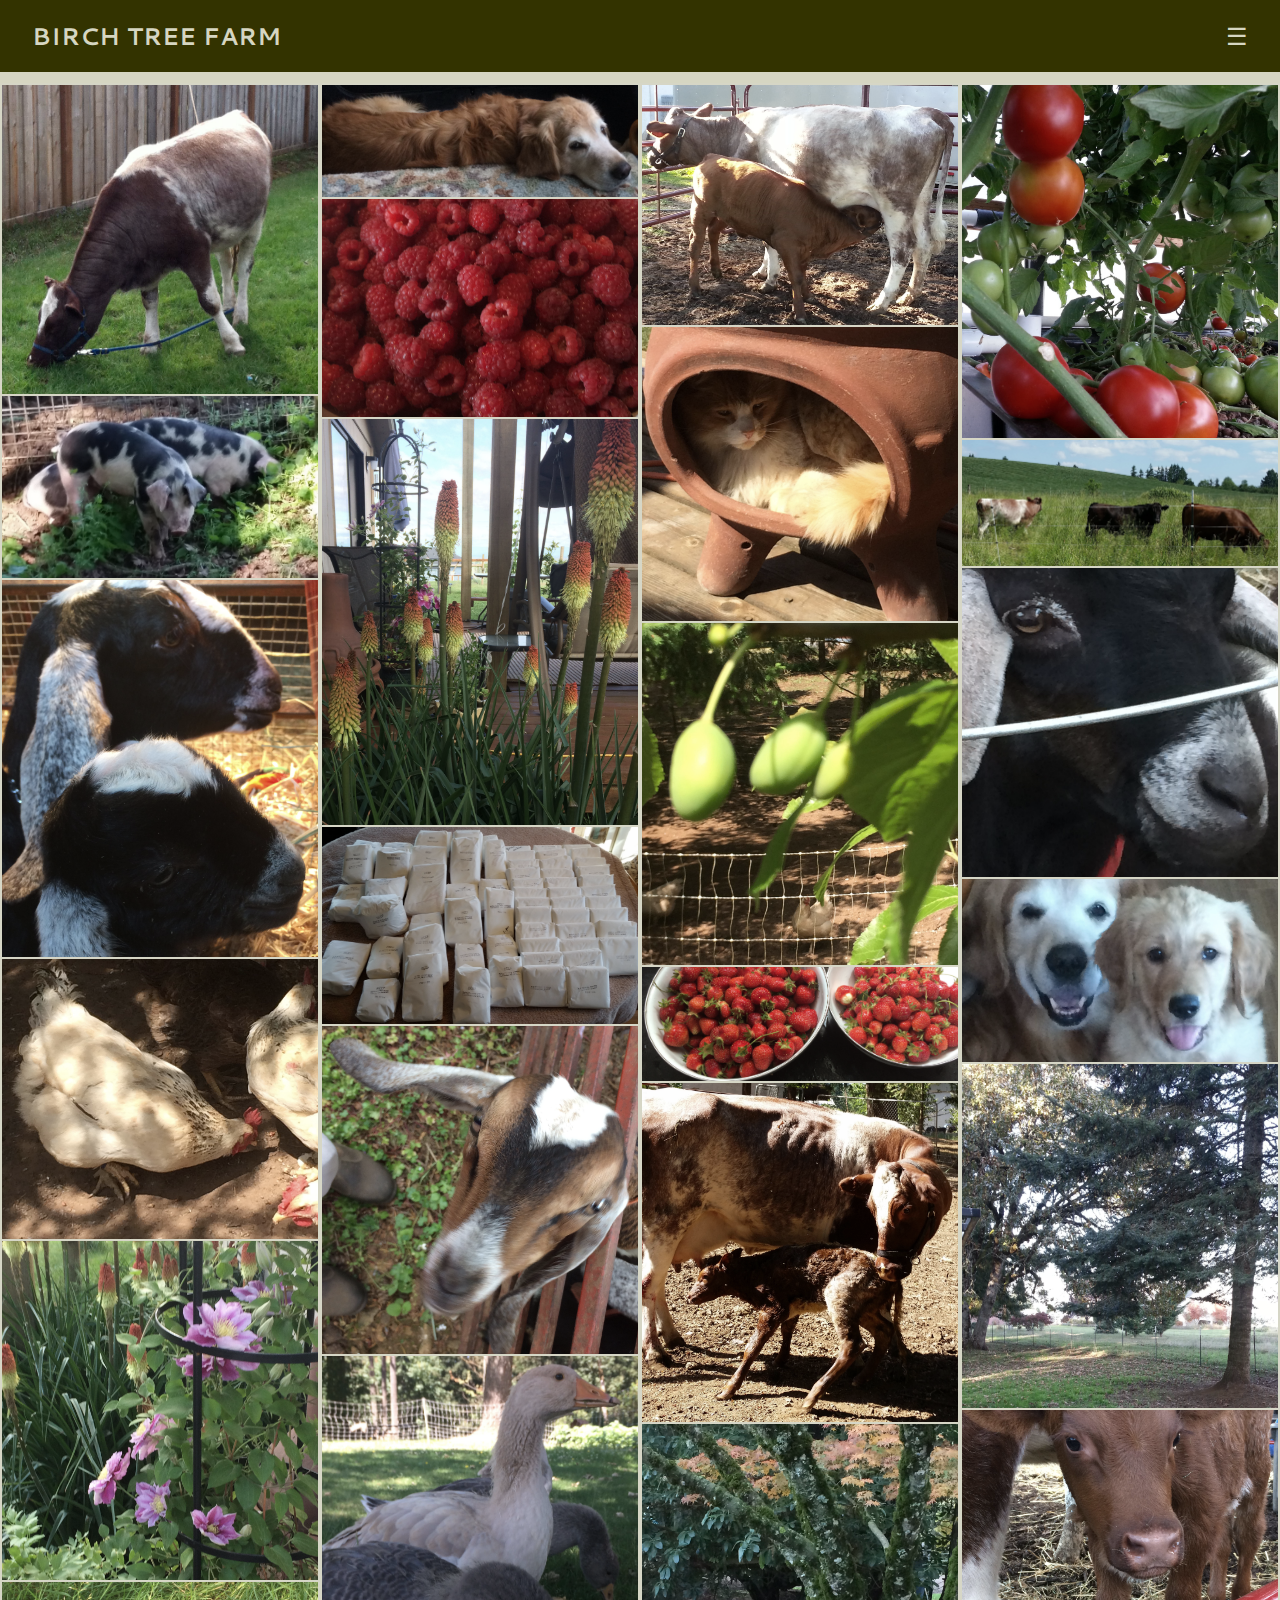
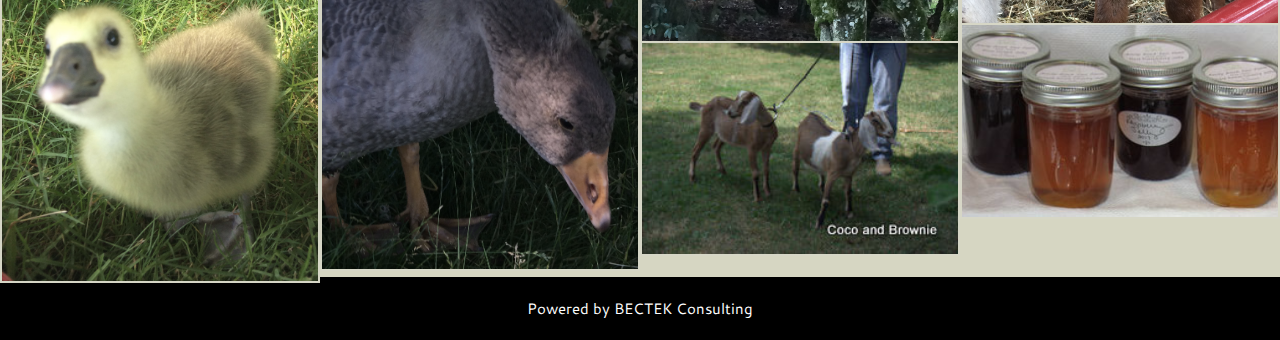
<file: index.html>
<!DOCTYPE html>
  <html lang="en">
    <head>
      <title>Birch Tree Farm</title>
      <meta charset="UTF-8">
      <meta name="viewport" content="width=device-width, initial-scale=1.0, maximum-scale=1.0">
      <meta name="description" content="Farm beef, pork and vegitables">
  <!--    <link rel="stylesheet" href="https://www.w3schools.com/w3css/4/w3.css"> -->
  <!--    <link rel="icon" href="favicon.ico" type="img/x-icon" /> -->    
      <link href="https://fonts.googleapis.com/css?family=Cantarell" rel="stylesheet">
      <link href="index.css" rel="stylesheet" type="text/css" />
      <script src="https://ajax.googleapis.com/ajax/libs/jquery/3.2.1/jquery.min.js"></script>
      <script src="index.js"></script>
    </head>
    <body class=" w3-light-grey ">

    <!-- Sidebar/menu -->
    <nav class=" w3-sidebar w3-bar-block w3-black w3-animate-right w3-top w3-text-light-grey w3-large " id="mySidebar">
      <a href="javascript:void()" onclick="w3_close()" class=" w3-bar-item w3-button w3-center w3-padding-32 ">CLOSE</a> 
      <a href="#" onclick="w3_close()" class=" w3-bar-item w3-button w3-center w3-padding-16 ">PORTFOLIO</a> 
      <a href="#about" onclick="w3_close()" class=" w3-bar-item w3-button w3-center w3-padding-16 ">ABOUT ME</a> 
      <a href="#contact" onclick="w3_close()" class=" w3-bar-item w3-button w3-center w3-padding-16 ">CONTACT</a>
    </nav>

    <!-- Top menu on small screens -->
    <header class=" w3-container w3-top w3-white w3-xlarge w3-padding-16 ">
      <span class=" w3-left w3-padding "><strong>BIRCH TREE FARM</strong></span>
      <a href="javascript:void(0)" class=" w3-right w3-button w3-white " onclick="w3_open()">☰</a>
    </header>

    <!-- Overlay effect when opening sidebar on small screens -->
    <div class=" w3-overlay w3-animate-opacity " onclick="w3_close()" title="close side menu" id="myOverlay"></div>

    <!-- !PAGE CONTENT! -->
    <div class=" w3-main w3-content " style="max-width:1600px;margin-top:83px">

      <main role="main">  
        <!-- Photo grid -->
        <div class="w3-row w3-grayscale-min">
          <div class="w3-quarter">
            <img src="img/2011_Holly_on_lead_rope.jpg" style="width:100%" onclick="onClick(this)" alt="Holly two years old">
            <img src="img/20170618_SpottedPigs.jpg" style="width:100%" onclick="onClick(this)" alt="A batch of our feeder pigs.">
            <img src="img/20170308_OreoAnd1stBoy.jpg" style="width:100%" onclick="onClick(this)" alt="Oreo and her first kid">
            <img src="img/20170530_Chicken.jpg" style="width:100%" onclick="onClick(this)" alt="Our egg layers.">
            <img src="img/20170601_FlowersFromTheDeck.jpg" style="width:100%" onclick="onClick(this)" alt="Climbing Clematis on the deck.">
            <img src="img/20180628_Gosling.jpg" style="width:100%;" onclick="onClick(this)" alt="Young Gosling">
          </div>
    
          <div class="w3-quarter">
            <img src="img/20161018_SamInTheMini2.jpg" style="width:100%" onclick="onClick(this)" alt="Sam in the back of our Mini">
            <img src="img/20170701_Rasberries.jpg" style="width:100%" onclick="onClick(this)" alt="A fresh batch of raspberrys.">
            <img src="img/20170601_SummerOnTheDeck2.jpg" style="width:100%" onclick="onClick(this)" alt="A warm day in the sun.">
            <img src="img/20150223_BeefQuarterPackages.jpg" style="width:100%" onclick="onClick(this)" alt="Wrapped packaged of one beef quarter.">
            <img src="img/20170530_WeanerGoat.jpg" style="width:100%" onclick="onClick(this)" alt="A young goat just weaned.">
            <img src="img/20180628_Geese.jpg" style="width:100%" onclick="onClick(this)" alt="Adult Geese.">
          </div>
    
          <div class="w3-quarter">
            <img src="img/20130520_Lily_and_Holly.jpg" style="width:100%" onclick="onClick(this)" alt="Holly with her calf Lilly">
            <img src="img/20150531_Cat_on_deck.jpg" style="width:100%" onclick="onClick(this)" alt="Our Farm Cat">
            <img src="img/20170515_GreenPlumsAndChicken.jpg" style="width:100%" onclick="onClick(this)" alt="Chickens and a tree full of green plums">
            <img src="img/20170601_FirstStrawberries.jpg" style="width:100%" onclick="onClick(this)" alt="First strawberries of the season.">
            <img src="img/20150717_HollyAndCalfRosebud.jpg" style="width:100%" onclick="onClick(this)" alt="Holly and her new calf, Rosebud">
            <img src="img/20171120_FallLeaves.jpg" style="width:100%" onclick="onClick(this)" alt="Fall leaves.">
            <img src="img/CocoAndBrownie.jpg" style="width:100%" onclick="onClick(this)" alt="Two yearling goats, Coco and Brownie.">
          </div>

          <div class="w3-quarter">
            <img src="img/20140702_AquaponicRipeTomatoes.jpg" style="width:100%" onclick="onClick(this)" alt="Aquaponic Tomatoes">
            <img src="img/20150525_HollyandCowsAtPasture.jpg" style="width:100%" onclick="onClick(this)" alt="Cows grazing in the pasture">
            <img src="img/20170530_Fatty.jpg" style="width:100%" onclick="onClick(this)" alt="Our Billy Goat by the name of Fatty.">
            <img src="img/20170912_SamAndSookie.jpg" style="width:100%" onclick="onClick(this)" alt="Our two Golden Retrievers, Sam and Sookie.">
            <img src="img/20131016_Pasture_edge.jpg" style="width:100%" onclick="onClick(this)" alt="Edge of a pature">
            <img src="img/PunkinTheBeauteous.jpg" style="width:100%" onclick="onClick(this)" alt="Two month old calf, Punkin.">
            <img src="img/Syrups.jpg" style="width:100%" onclick="onClick(this)" alt="Fresh canned syrups.">
          </div>
        </div>

        <!-- Modal for full size images on click-->
        <div id="modal01" class="w3-modal w3-black" style="padding-top:0" onclick="this.style.display='none'">
          <span class="w3-button w3-black w3-xlarge w3-display-topright">×</span>
          <div class="w3-modal-content w3-animate-zoom w3-center w3-transparent w3-padding-64">
            <img id="img01" class="w3-image">
            <p id="caption"></p>
          </div>
        </div>
  
        <div class="w3-black w3-center w3-padding-24">Powered by BECTEK Consulting</div>
      <!-- End page content -->
      </div>
    </main>

    <script>
    </script>
  </body>
</html>
</file>
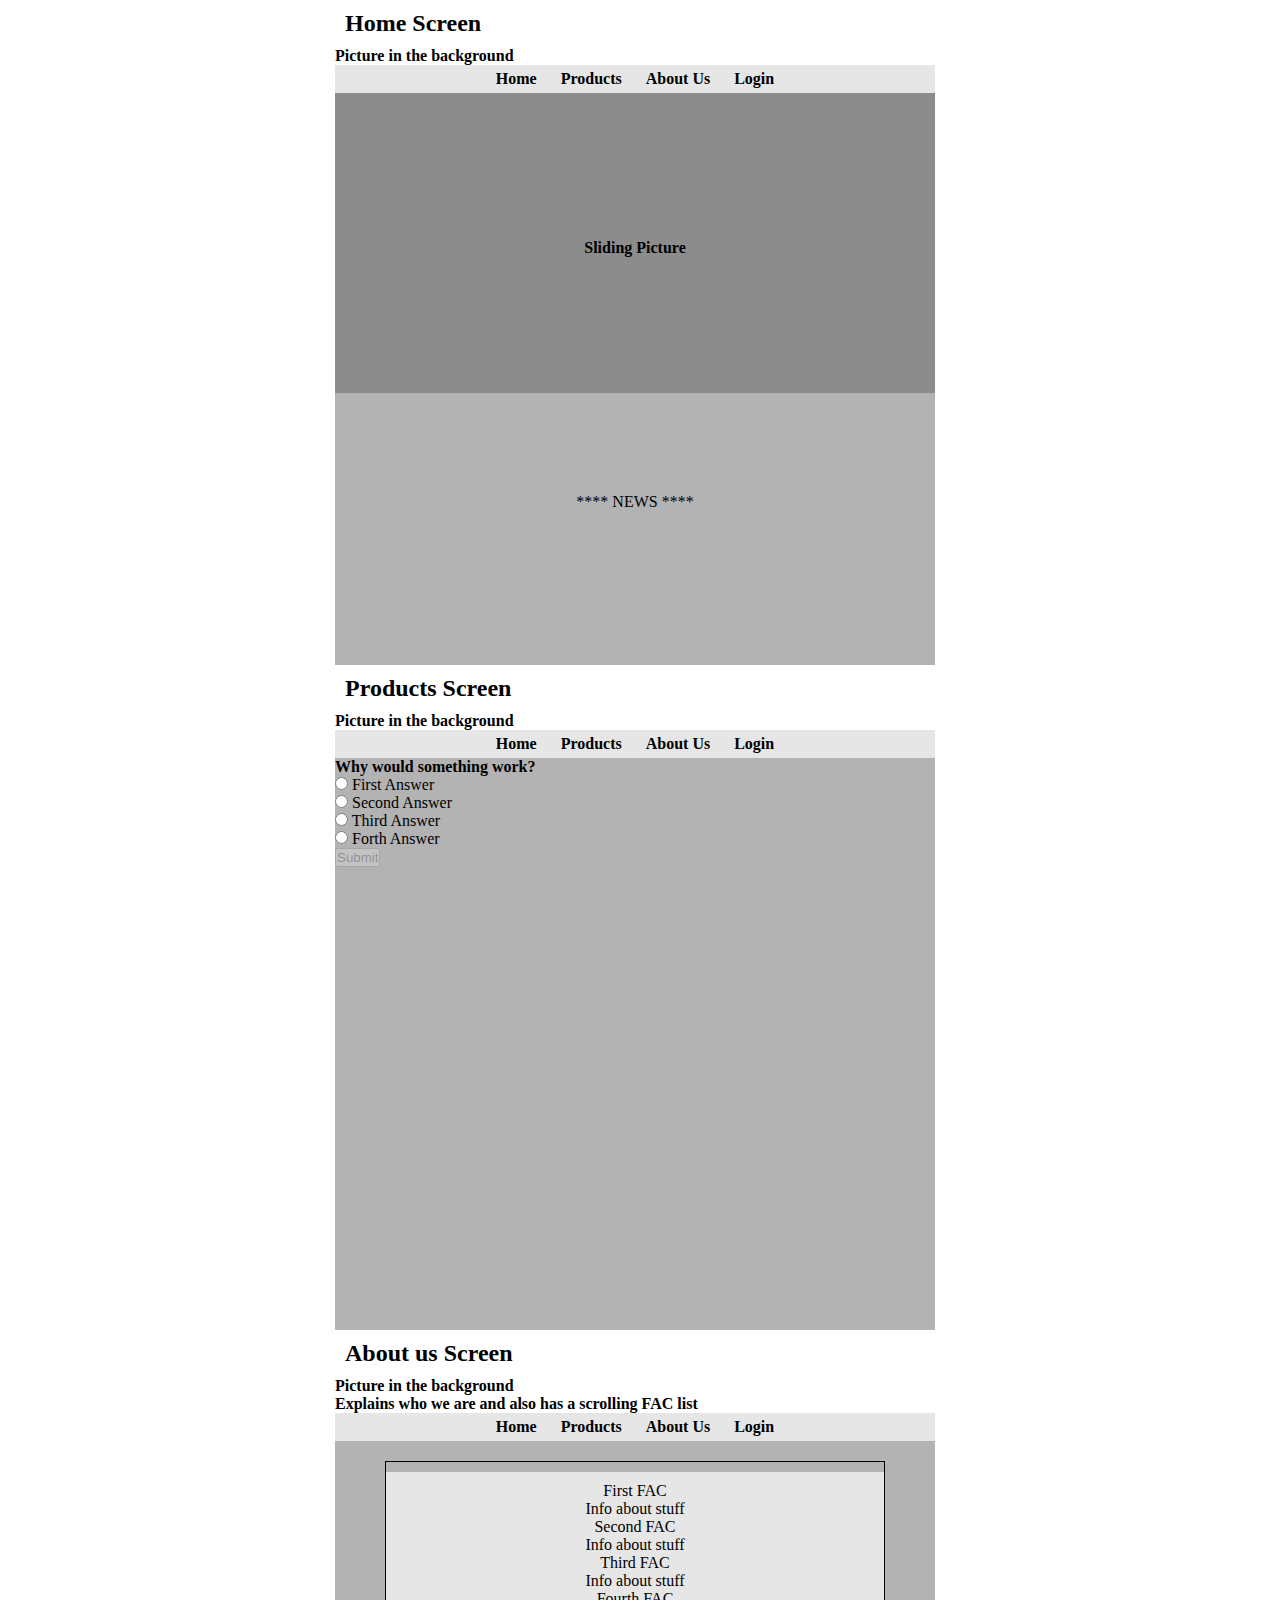
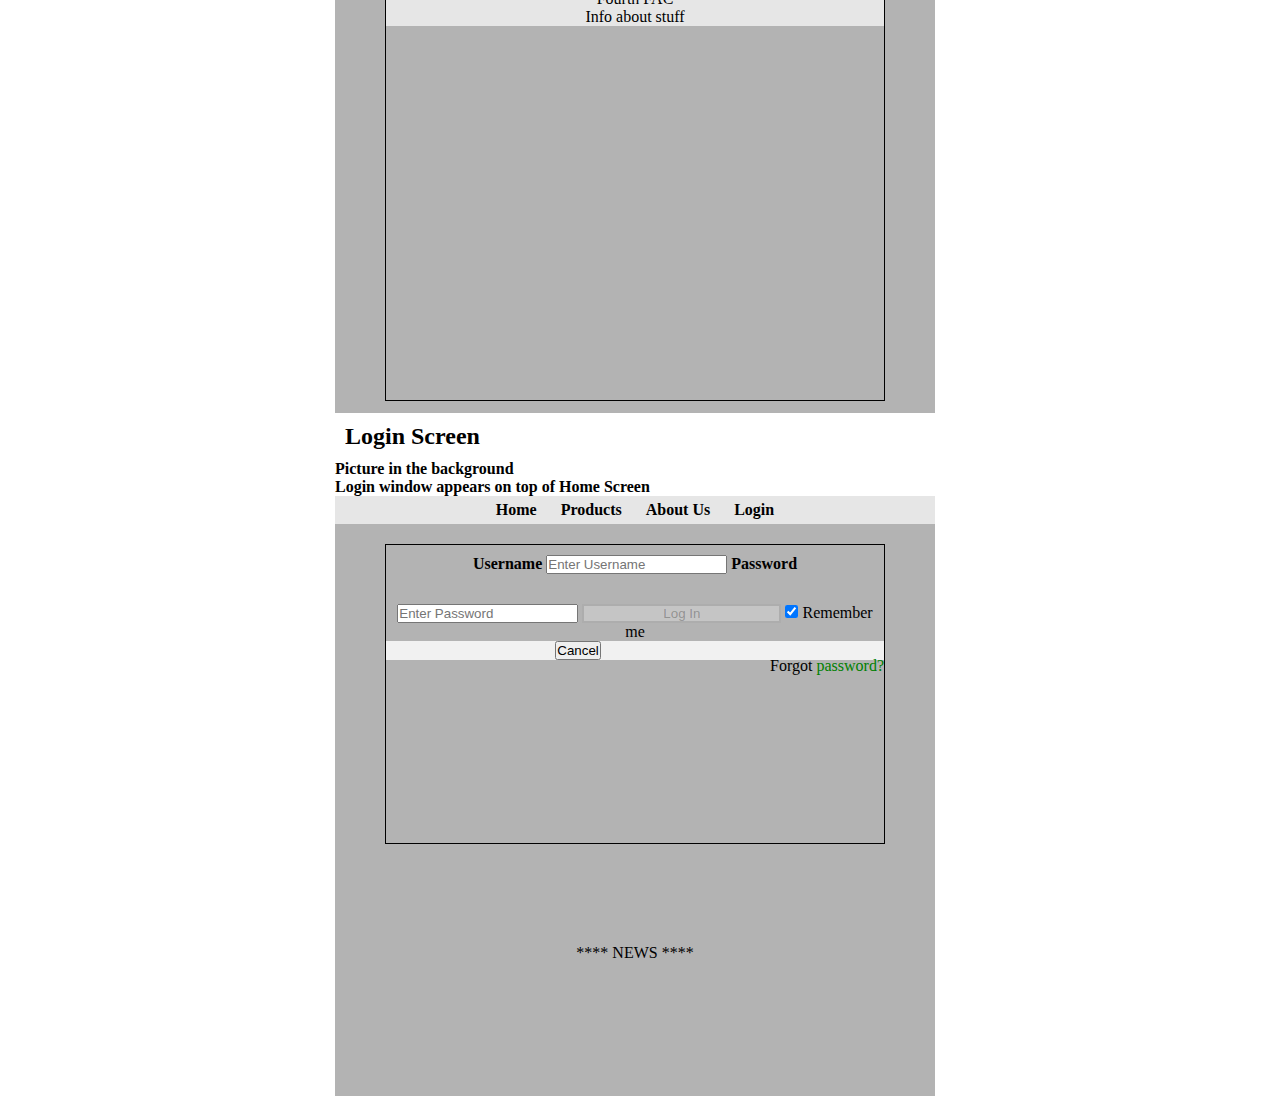
<file: wireframe/index.html>
<!DOCTYPE html>
<html>
  <head>
    <meta charset="utf-8">
    <meta name="viewport" content="width=device-width">
    <title>Quiz Wireframe</title>
    <link href="index.css" rel="stylesheet" type="text/css" />
  </head>
  <body>
  	<header>
    	<h2>Home Screen</h2>
    	<h4>Picture in the background</h4>
		</header>
    <div class="outside">
      <ul class="topline">
        <li class="first"><b>Home</b></li>
        <li class="second"><b>Products</b></li>
        <li class="third"><b>About Us</b></li>
        <li class="fourth"><b>Login</b></li>
      </ul>
      <div class="slideArea">
	      <div class="farmPicture">
    	    <b>Sliding Picture</b><br>      	
    	  </div>
    	</div>
      <div class="headLines">
      	<p>**** NEWS ****</p>
      </div>      
    </div>
    <header>
	    <h2>Products Screen</h2>
	   	<h4>Picture in the background</h4>
	  </header>
    <div class="outside">
      <ul class="topline">
        <li class="first"><b>Home</b></li>
        <li class="second"><b>Products</b></li>
        <li class="third"><b>About Us</b></li>
        <li class="fourth"><b>Login</b></li>
      </ul>
      <div class="questionBox">
        <form action="">
          <p class="questionTitle"><b>Why would something work?</b></p>
          <div class="answerBox">
            <input type="radio" name="answer" value="First Answer"> First Answer<br>
          </div>
          <div class="answerBox">
            <input type="radio" name="answer" value="Second Answer"> Second Answer<br>
          </div>
          <div class="answerBox">
            <input type="radio" name="answer" value="Third Answer"> Third Answer<br>
          </div>
          <div class="answerBox">
            <input type="radio" name="answer" value="Forth Answer"> Forth Answer<br>
          </div>
          <div class="answerBox">
            <input id="quizAnswer" type="submit" value="Submit" disabled>
          </div>
        </form>
      </div>      
    </div>
    <header>
	    <h2>About us Screen</h2>
	   	<h4>Picture in the background</h4>
	    <h4>Explains who we are and also has a scrolling FAC list</h4>
		</header>
    <div class="outside">
      <ul class="topline">
        <li class="first"><b>Home</b></li>
        <li class="second"><b>Products</b></li>
        <li class="third"><b>About Us</b></li>
        <li class="fourth"><b>Login</b></li>
      </ul>
      <div class="facBox">
      	<ul class="facList">
        	<li>First FAC</li><br>
        		<p>Info about stuff</p>
        	<li>Second FAC</li><br>
        		<p>Info about stuff</p>
        	<li>Third FAC</li><br>
        		<p>Info about stuff</p>
        	<li>Fourth FAC</li><br>
        		<p>Info about stuff</p>
      	</ul>
      </div>      
    </div>
    <header>
	    <h2>Login Screen</h2>
	   	<h4>Picture in the background</h4>
	    <h4>Login window appears on top of Home Screen</h4>
		</header>
    <div class="outside">
      <ul class="topline">
        <li class="first"><b>Home</b></li>
        <li class="second"><b>Products</b></li>
        <li class="third"><b>About Us</b></li>
        <li class="fourth"><b>Login</b></li>
      </ul>
      <div class="loginBox">
        <form class="loginArea" action="">
			    <div class="container">
			      <label for="uname"><b>Username</b></label>
			      <input type="text" placeholder="Enter Username" name="uname" required>

			      <label for="psw"><b>Password</b></label>
			      <input type="password" placeholder="Enter Password" name="psw" required>
        
	          <button id="loginButton" type="submit" disabled>Log In</button>
			      <label>
 			      <input type="checkbox" checked="checked" name="remember"> Remember me
			      </label>
			    </div>
			    <div class="container" style="background-color:#f1f1f1">
			      <button type="button" class="cancelbtn">Cancel</button>
			      <span class="psw">Forgot <a href="#">password?</a></span>
			    </div>
        </form>
      </div>      
      <div class="headLines">
      	<p>**** NEWS ****</p>
      </div>      
    </div>
  </body>
</html>
</file>
<file: index.css>
* {
    box-sizing: border-box;
}

*,*:before,*:after{box-sizing:inherit}

html {
	box-sizing:border-box;
	-ms-text-size-adjust:100%;
	-webkit-text-size-adjust:100%;
	overflow-x:hidden
}

header,nav { display:block }

body {
	margin:0;
	font-family: 'Cantarell', sans-serif;
}

html,body {
	font-family: 'Cantarell', sans-serif;
	font-size:15px;
	line-height:1}

a {
	background-color:transparent;
	-webkit-text-decoration-skip:objects;
	color:inherit
}

a:active,a:hover{
	outline-width:0
}

img{
	border-style:solid;
	border-width:2px;
	border-color:#d6d6c2;
	vertical-align:middle;
}

#myOverlay {
	cursor:pointer
}

#mySidebar {
	z-index: 3;
	width: 250px;
	font-weight: bold;
	display: none;
	right: 0;
}
.w3-animate-opacity {
	animation:opac 0.8s
}
@keyframes opac {
	from {
		opacity:0
	} 
	to {
		opacity:1
	}
}
.w3-animate-right {
	position:relative;
	animation:animateright 0.4s
}
@keyframes animateright {
	from {
		right:-300px;
		opacity:0
	} 
	to {
		right:0;
		opacity:1
	}
}

.w3-black {
	color:#fff!important;
	background-color:#000!important
}
.w3-button {
	border:none;
	display:inline-block;
	padding:8px 16px;
	vertical-align:middle;
	overflow:hidden;
	text-decoration:none;
	color:inherit;
	background-color:inherit;
	text-align:center;
	cursor:pointer;
	white-space:nowrap
}
.w3-button {
	-webkit-touch-callout:none;
	-webkit-user-select:none;
	-khtml-user-select:none;
	-moz-user-select:none;
	-ms-user-select:none;
	user-select:none
}
.w3-button:hover {
	color:#000!important;
	background-color:#ccc!important
}
.w3-container:after,.w3-container:before,.w3-row:after,.w3-row:before {
	content:"";
	display:table;
	clear:both
}
.w3-container {
	padding:0.01em 16px
}
.w3-content {
	margin-left:auto;
	margin-right:auto
}
.w3-content {
	max-width:980px
}
.w3-button:disabled {
	cursor:not-allowed;
	opacity:0.3
}
.w3-display-topright {
	position:absolute;
	right:0;
	top:0
}
.w3-grayscale-min {
	filter:grayscale(20%)
}
.w3-image {
	max-width:100%;
	height:auto
}
.w3-center {
	text-align:center!important
}
.w3-left {
	float:left!important
}
.w3-right {
	float:right!important
}
.w3-light-grey {
	color:#000!important;
	background-color:#d6d6c2!important
}
.w3-main, #main {
	transition:margin-left .4s
}
.w3-modal-content {
	margin:auto;background-color:#fff;
	position:relative;padding:0;
	outline:0;width:600px
}
.w3-modal {
	z-index:3;
	display:none;
	padding-top:100px;
	position:fixed;
	left:0;
	top:0;
	width:100%;
	height:100%;
	overflow:auto;
	background-color:rgb(0,0,0);
	background-color:rgba(0,0,0,0.4)
}
.w3-overlay {
	position:fixed;
	display:none;
	width:100%;
	height:100%;
	top:0;left:0;
	right:0;
	bottom:0;
	background-color:rgba(0,0,0,0.5);
	z-index:2
}
.w3-padding {
	padding:8px 16px!important
}

.w3-padding-16 {
	padding-top:16px!important;
	padding-bottom:16px!important
}

.w3-padding-24 {
	padding-top:24px!important;
	padding-bottom:24px!important
}
.w3-padding-32 {
	padding-top:32px!important;
	padding-bottom:32px!important
}
.w3-padding-64 {
	padding-top:64px!important;
	padding-bottom:64px!important
}

.w3-quarter {
	float:left;
	width:100%
}

.w3-quarter img {
	margin-bottom: -6px; 
	cursor: pointer
}

.w3-quarter img:hover { 
	opacity: 0.6; 
	transition: 0.3s
}

.w3-sidebar {
	height:100%;
	width:200px;
	background-color:#fff;
	position:fixed!important;
	z-index:1;overflow:auto
}
.w3-text-light-grey {
	color:#f1f1f1!important
}
.w3-large {
	font-size:18px!important
}
.w3-top {
	position:fixed;
	width:100%;
	z-index:1
}
.w3-top {
	top:0
}
.w3-transparent {
	background-color:transparent!important
}
.w3-white {
	color:#d6d6c2!important;
	background-color:#333300!important
}
.w3-xlarge {
	font-size:24px!important
}

@media (max-width:600px) {
	.w3-modal-content {
		margin:0 10px;
		width:auto!important
	}
	.w3-modal {
		padding-top:30px
	}
}
@media (min-width:601px) {
	.w3-quarter {
		width:24.99999%
	}
}
@media (max-width:768px) {
	.w3-modal-content {
		width:500px
	}
	.w3-modal {
		padding-top:50px
	}
}
@media (max-width:992px) {
	.w3-main {
		margin-left:0!important;
		margin-right:0!important
	}
}

@media (min-width:993px) {
	.w3-modal-content { 
		width:900px 
	}
	.w3-hide-large { 
		display:none!important
	}
	.w3-sidebar.w3-collapse {
		display:block!important
	}
}
</file>
<file: wireframe/index.css>
* {
    margin: 0;
    padding: 0;
    box-sizing: border-box;
}

body {
    display: block;
    margin-left: auto;
    margin-right: auto;
    width: 650px;
    padding-left: 20px;
    
}

h2 {
  padding: 10px;
}
/* Start Menu Area */
div.outside {
  width: 600px;
  height: 600px;
  background: #b3b3b3;
}

ul {
  background-color: #e6e6e6;
  padding-top: 10px;
}

ul li {
  margin: 0;
  padding: 0;  
  display: inline;
}

.first, .second, .third, .fourth {
  padding-left: 10px;
  padding-right: 10px;
}

.headLines {
  text-align: center;
  padding-top: 100px;
}

/* End Menu Area */

.topline {
  text-align: center;
  padding: 5px;
  margin: 0px;
}

.centerText {
  margin-top: 60px;
  text-align: center;
}

.slideArea {
  position: relative;
  width: auto;
  height: 300px;
}

.farmPicture {
    position: absolute;
    top: 0px;
    left: 0px;
    width: 600px;
    height: 300px;
    text-align: center;
    padding-top: 146px;
    background: #8c8c8c;
}

.buttonArea {
  text-align: center;
}

#scrollLeft, #scrollRight {
  margin-top: 10px;
  border-radius: 20px;
  padding: 10px 8px;
}

/* FAC config area */
div.facBox {
  border-style: solid;
  border-width: 1px;
  margin-left: 50px;
  margin-right: 50px;
  margin-top: 20px;
  height: 90%;
  text-align: center;
  padding-top: 10px;
}

/* All site links configs */
a:link {
    color: green; 
    background-color: transparent; 
    text-decoration: none;
}

a:visited {
    color: pink;
    background-color: transparent;
    text-decoration: none;
}

a:hover {
    color: red;
    background-color: transparent;
    text-decoration: underline;
}

a:active {
    color: yellow;
    background-color: transparent;
    text-decoration: underline;
}

/* login box config area */
div.loginBox {
  border-style: solid;
  border-width: 1px;
  margin-left: 50px;
  margin-right: 50px;
  margin-top: 20px;
  height: 50%;
  text-align: center;
  padding-top: 10px;
}

#loginButton {
  width: 40%;
  border-style: solid;
  border-width: 2px;
  margin-top: 30px;
  margin-bottom: 0
}

span.psw {
    float: right;
    padding-top: 16px;
}
</file>
